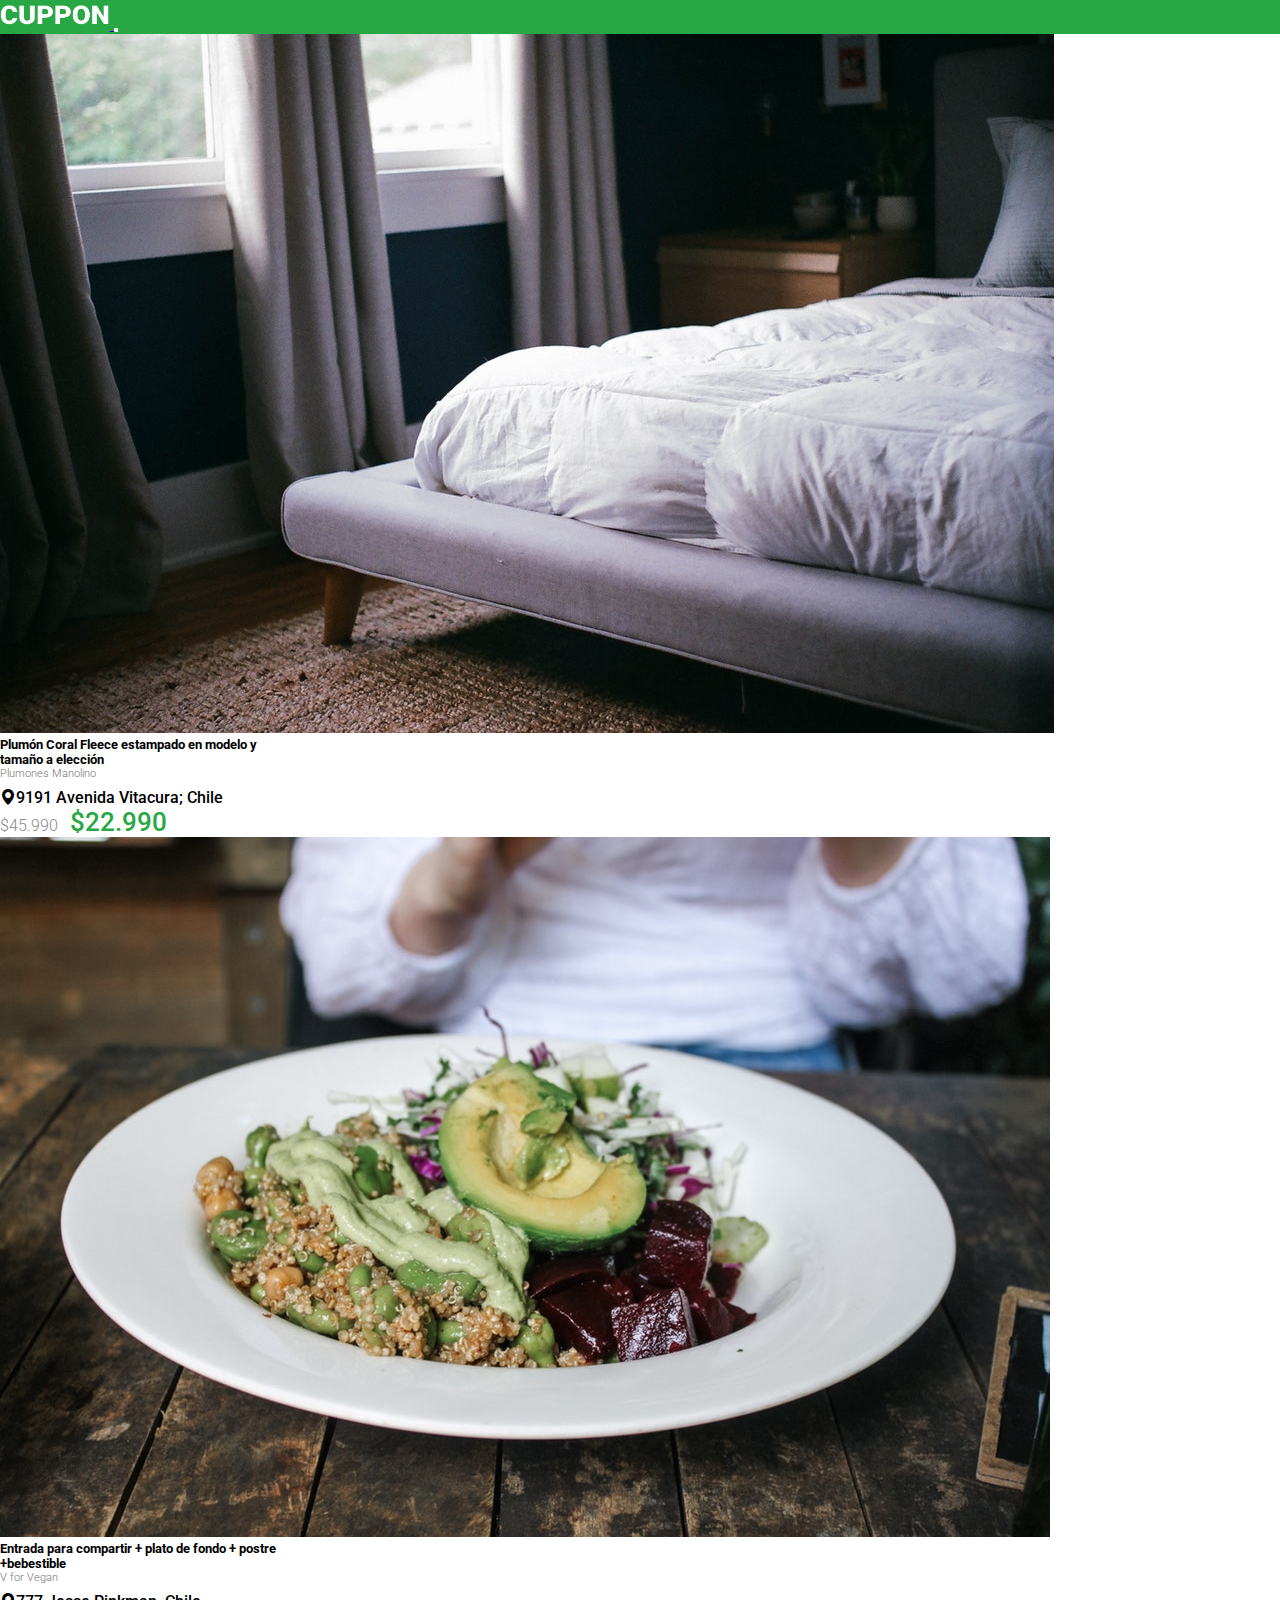
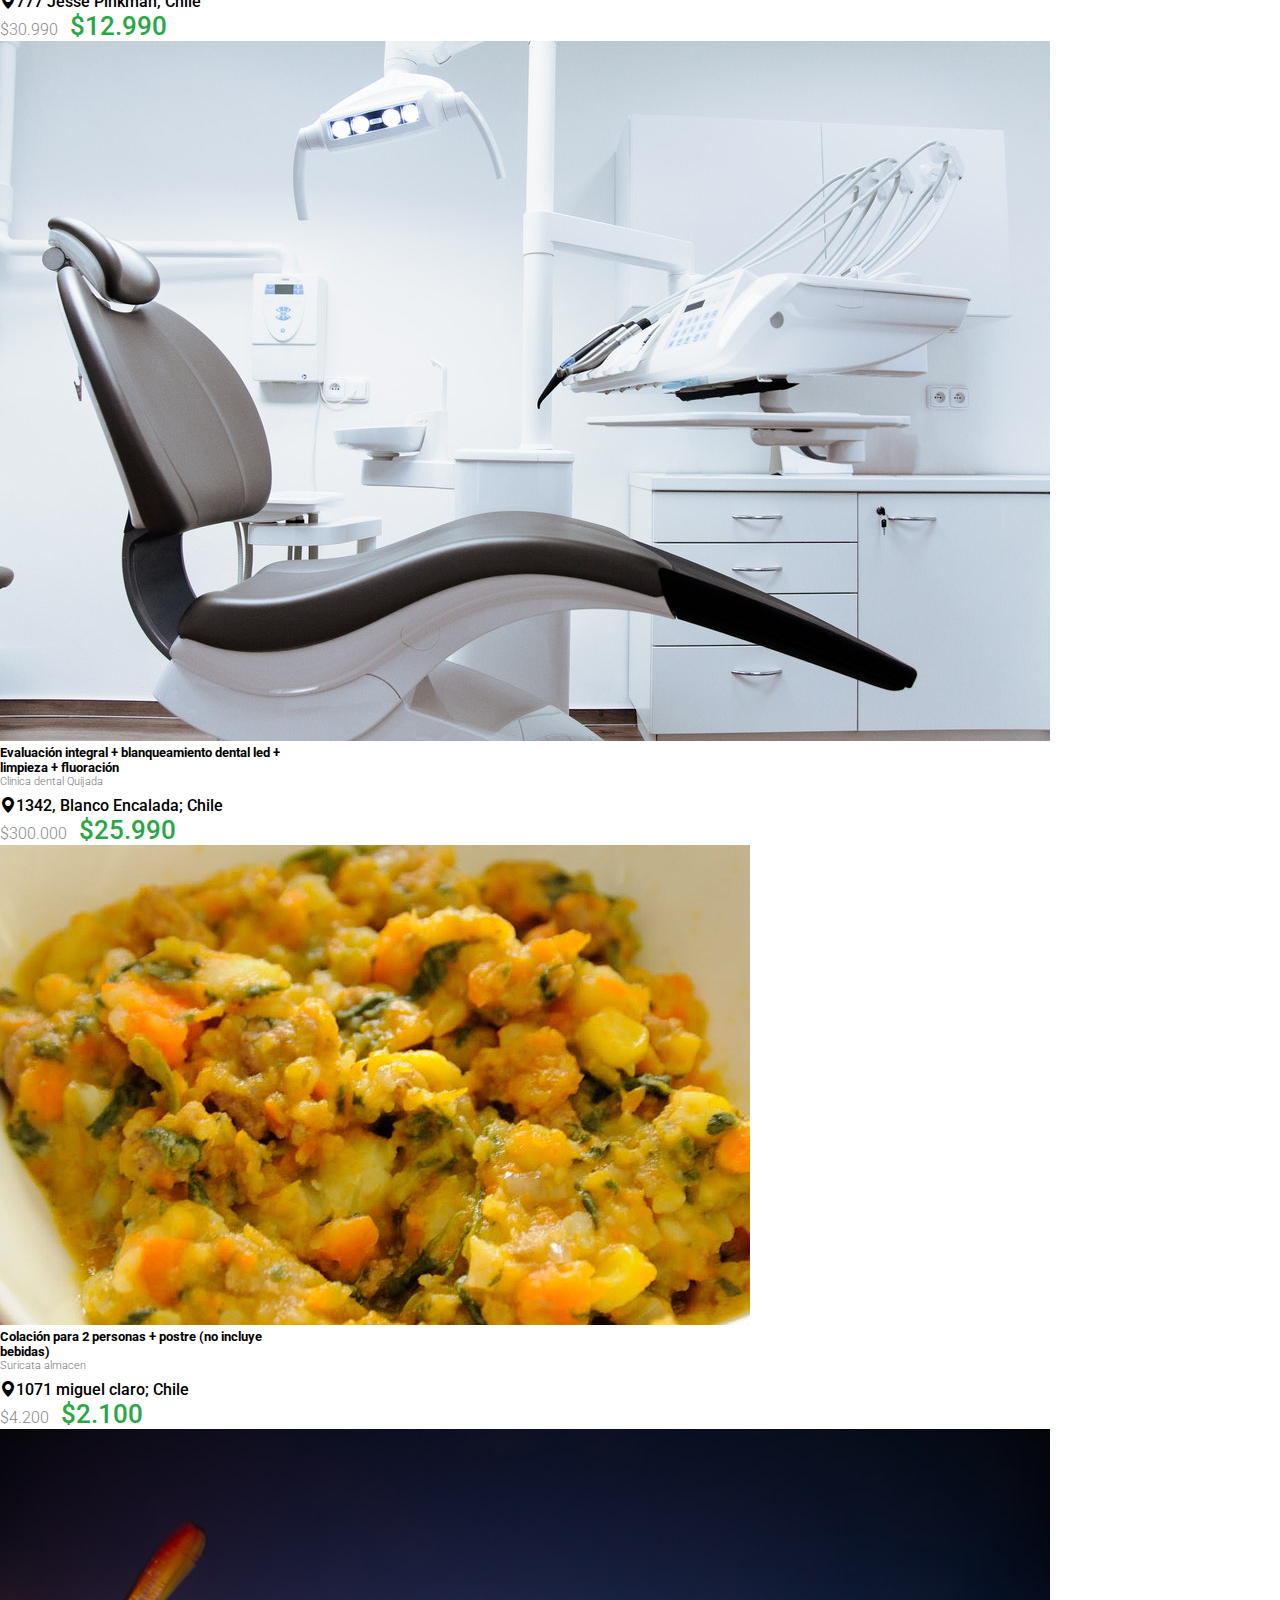
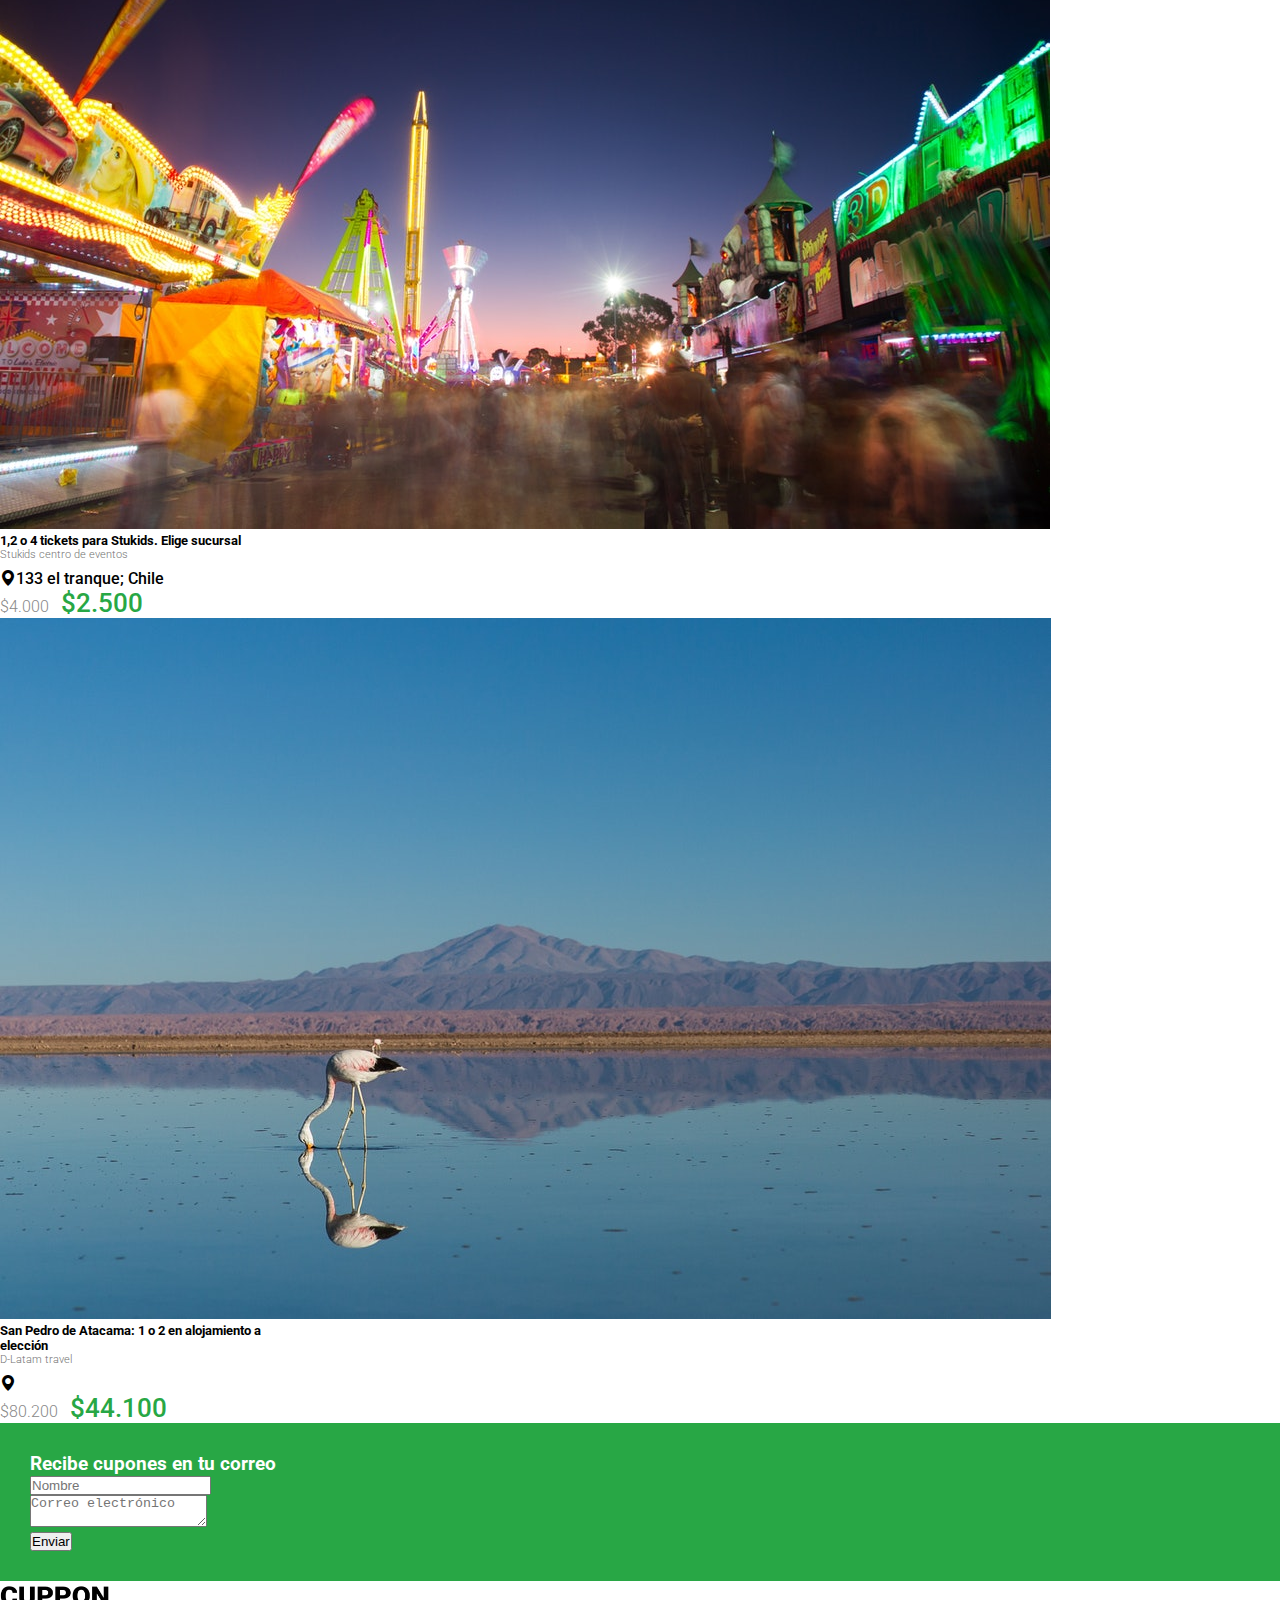
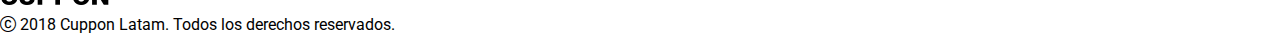
<file: index.html>
<!DOCTYPE html>
<html lang="en">
<head>
    <meta charset="UTF-8">
    <meta name="viewport" content="width=device-width, initial-scale=1.0">
    <link href="https://cdn.jsdelivr.net/npm/bootstrap@5.3.6/dist/css/bootstrap.min.css" rel="stylesheet" integrity="sha384-4Q6Gf2aSP4eDXB8Miphtr37CMZZQ5oXLH2yaXMJ2w8e2ZtHTl7GptT4jmndRuHDT" crossorigin="anonymous">
    <script src="https://cdn.jsdelivr.net/npm/bootstrap@5.3.6/dist/js/bootstrap.bundle.min.js" integrity="sha384-j1CDi7MgGQ12Z7Qab0qlWQ/Qqz24Gc6BM0thvEMVjHnfYGF0rmFCozFSxQBxwHKO" crossorigin="anonymous"></script>
    <link rel="stylesheet" href="assets/css/estilos.css">
    <link href="https://cdn.jsdelivr.net/npm/bootstrap-icons@1.11.0/font/bootstrap-icons.css"rel="stylesheet">

    <title>cuppon</title>

</head>
<body>
    <header>
        <nav class="navbar navbar-dark bg-dark ">   
            <div class="container-fluid customcolor"  class="card mx-6">
                <a class="navbar-brand" href="#">
                <img src="/assets/img/logo-white.png"  alt="Cuppon" width="110" height="30">
                </a>
                <button class="navbar-toggler" type="button" data-bs-toggle="collapse" data-bs-target="#navbarSupportedContent" aria-controls="navbarSupportedContent" aria-expanded="false" aria-label="Toggle navigation">
                <span class="navbar-toggler-icon"></span>
                </button>
            </div>
        </nav>
    </header>
    <section class="container text-start">
        <div class="row">
          <div class="col">
            <div class="d-flex justify-content-center p-4">
                <div class="card cupon">
                    <img src="/assets/img/cupon-1.jpg" class="card-img-top" alt="plumon">
                    <div class="card-body">
                        <h5 class="card-title">Plumón Coral Fleece estampado en modelo y tamaño a elección</h5>
                        <h6 class="proveedor">Plumones Manolino</h6>
                        <li class="text-start list-group-item i class=bi bi-geo-alt-fill">9191 Avenida Vitacura; Chile</li>
                            <div class="container text-end">
                                <div class="row">
                                    <div class="col">
                                        <p class="valor text-end">
                                        <span class="original">$45.990</span>
                                        <span class="oferta">$22.990</span>
                                        </p>
                                    </div>    
                                </div>
                            </div>        
                        
                    </div>
                </div>
            </div>
          <div class="col">
             <div class="d-flex justify-content-center p-4">
                <div class="card cupon">
                    <img src="/assets/img/cupon-2.jpg" class="card-img-top" alt="entrada">
                    <div class="card-body">
                        <h5 class="card-title">Entrada para compartir + plato de fondo + postre +bebestible</h5>
                        <h6 class="proveedor">V for Vegan</h6>
                        <li class="text-start list-group-item i class=bi bi-geo-alt-fill">777 Jesse Pinkman, Chile</li>
                        <div class="container text-end">
                        <div class="row">
                            <div class="col">
                                <p class="valor text-end">
                                    <span class="original">$30.990</span>
                                    <span class="oferta">$12.990</span>
                                </p>    
                            </div>
                        </div>
                    </div>
                
              </div>
            </div>
          </div>
        <div class="col">
            <div class="d-flex justify-content-center p-4">
                <div class="card cupon">
                    <img src="/assets/img/cupon-3.jpg" class="card-img-top" alt="evaluación">
                    <div class="card-body">
                        <h5 class="card-title">Evaluación integral + blanqueamiento dental led + limpieza + fluoración</h5>
                        <h6 class="proveedor">Clinica dental Quijada</h6>
                        <li class="text-start list-group-item i class=bi bi-geo-alt-fill">1342, Blanco Encalada; Chile</li>
                        <div class="container text-end">
                            <div class="row">
                                <div class="col">
                                    <p class="valor">
                                        <span class="original">$300.000</span>
                                        <span class="oferta">$25.990</span>
                                    </p>
                                </div>
                            </div>
                        </div>
                    </div>        
                </div>       
            </div>
        </div>
        <div class="col">
            <div class="d-flex justify-content-center p-4">
                <div class="card cupon">
                    <img src="/assets/img/cupon-4.jpg" class="card-img-top" alt="colación">
                    <div class="card-body">
                        <h5 class="card-title">Colación para 2 personas + postre (no incluye bebidas)</h5>
                        <h6 class="proveedor">Suricata almacen</h6>
                        <li class="text-start list-group-item i class=bi bi-geo-alt-fill">1071 miguel claro; Chile</li>
                            <div class="container text-end">
                                <div class="row">
                                    <div class="col">
                                        <p class="valor">
                                            <span class="original">$4.200</span>
                                            <span class="oferta">$2.100</span>
                                        </p>    
                                    </div>
                                </div>
                            </div>
                    </div>
                </div>
            </div>
        </div>
        <div class="col">
            <div class="d-flex justify-content-center p-4">
                <div class="card cupon">
                    <img src="/assets/img/cupon-5.jpg" class="card-img-top" alt="ticket">
                        <div class="card-body">
                            <h5 class="card-title">1,2 o 4 tickets para Stukids. Elige sucursal</h5>
                            <h6 class="proveedor">Stukids centro de eventos</h6>
                            <li class="text-start list-group-item i class=bi bi-geo-alt-fill">133 el tranque; Chile</li>
                            <div class="container text-end">
                                <div class="row">
                                    <div class="col">
                                        <p class="valor">
                                            <span class="original">$4.000</span>
                                            <span class="oferta">$2.500</span>
                                        </p>
                                    </div> 
                                </div>       
                            </div>
                        </div>
                </div>
            </div>
        </div>
        <div class="col">
            <div class="d-flex justify-content-center p-4">
                <div class="card cupon">
                    <img src="/assets/img/cupon-6.jpg" class="card-img-top" alt="viaje">
                    <div class="card-body">
                        <h5 class="card-title">San Pedro de Atacama: 1 o 2 en alojamiento a elección</h5>
                        <h6 class="proveedor">D-Latam travel</h6>
                        <li class="text-start list-group-item i class=bi bi-geo-alt-fill"></li>
                        <div class="container text-end">
                            <div class="row">
                            <div class="col">
                                <p class="valor">
                                    <span class="original">$80.200</span>
                                    <span class="oferta">$44.100</span>
                                </p>
                         </div>
                    </div>
                
              </div>
            </div>
          </div>
        </div>
      </section>

        <section class="formulario">
                <h3>Recibe cupones en tu correo</h3>
                <div class="form-group mb-4">
                    <input class="form-control" placeholder="Nombre" />
                </div>
                <div class="form-group">
                    <textarea class="form-control" placeholder="Correo electrónico"></textarea>
                </div>
                <div class="my-3 text-center">
                    <button class="btn btn-outline-dark ">Enviar</button>
                </div>
        </section>
        <a class="navbar-brand href="#">
            <div class="text-center" >
            <img src="/assets/img/logo-black.png" width="110px" height="30px">
        </div>
        </a>
        <footer class="text-center text-secondary">
            <p class="mb-0 i class=bi bi-c-circle"> 2018 Cuppon Latam. Todos los derechos reservados.</p>
        </footer>

      

      
      
    
</body>
</html>
</file>
<file: assets/css/estilos.css>
@import url('https://fonts.googleapis.com/css2?family=Roboto:ital,wght@0,100..900;1,100..900&display=swap');
*{
    box-sizing: border-box;
    margin: 0;
    padding: 0;
}

html, body{
    height: 100%;
    font-family: "roboto";
}

.customcolor{
    background-color: #28A745;
}

header .color {
    color: #ffffff;
}

.navbar-toggler{
    color:#ffffff
}

.cupon {
    width: 18rem;
    font-weight: 500;
  }
  
  .cupon .proveedor {
    color: #757575;
    font-weight: 300;
    margin-bottom: 0.5rem;
  }

  .cupon .ubicacion {
    color: #757575;
    font-size: 0.9rem;
    margin-bottom: 0.5rem;
    font-weight: 300;
  }
  
  .cupon hr {
    border-top: 2px solid #ddd;
    margin: 10px 0;
  }
  
  .cupon .valor {
    font-size: 1rem;
    font-weight: 500;
  }
  
  .cupon .valor .original {
    color: #888;
    margin-right: 0.5rem;
    font-weight: 300;
  }
  
  .cupon .valor .oferta {
    color: #28a745;
    font-weight: 500;
    font-size: 1.6rem;
  } 

  .formulario {
    background-color: #28A745;
    padding: 30px;
    color: #ffffff;
  }

  .h2 {
    color: #ffffff;
    font-weight: 500;
  }

  #footer {
    background-color: #ffffff;
    font-weight: 300;
    color: #757575;
    text-align: center;
    padding: 30px;
  }

  footer img{
    width: 30%;
    padding-bottom: 10px;
  }
</file>
